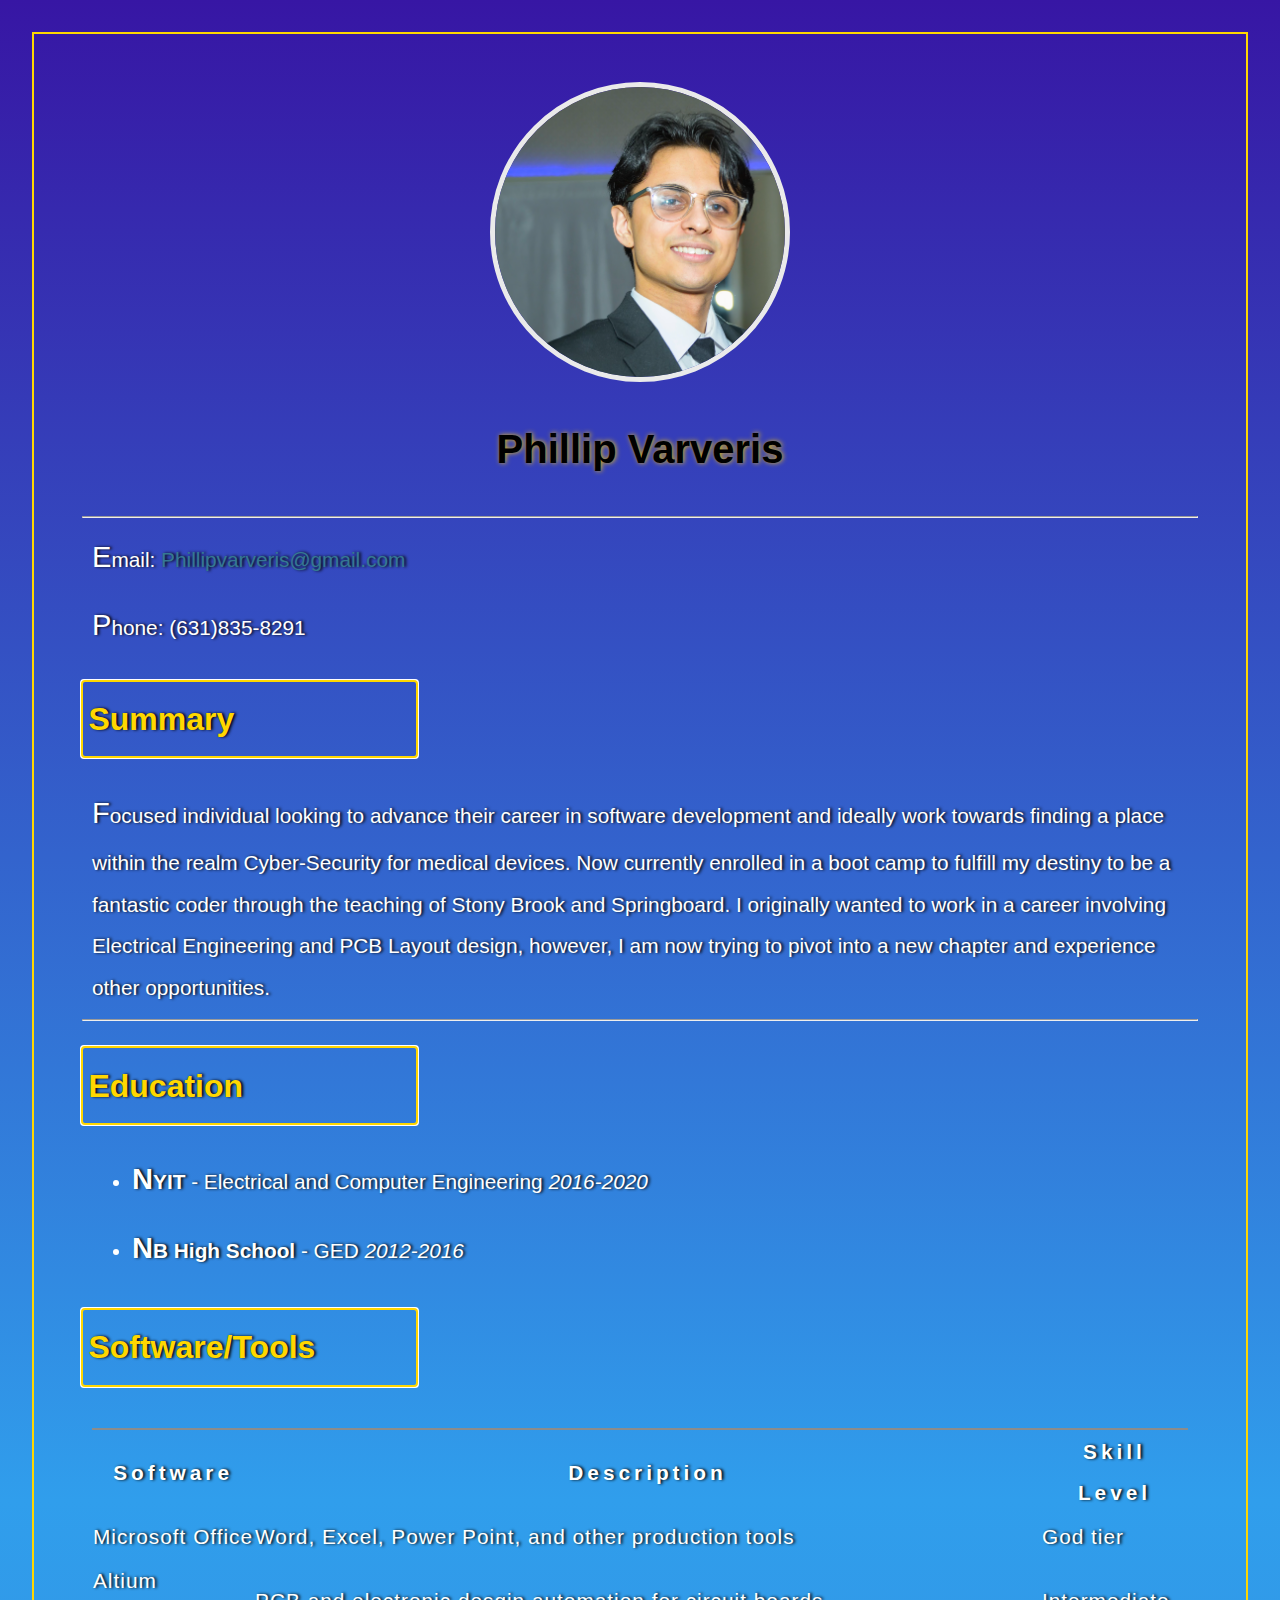
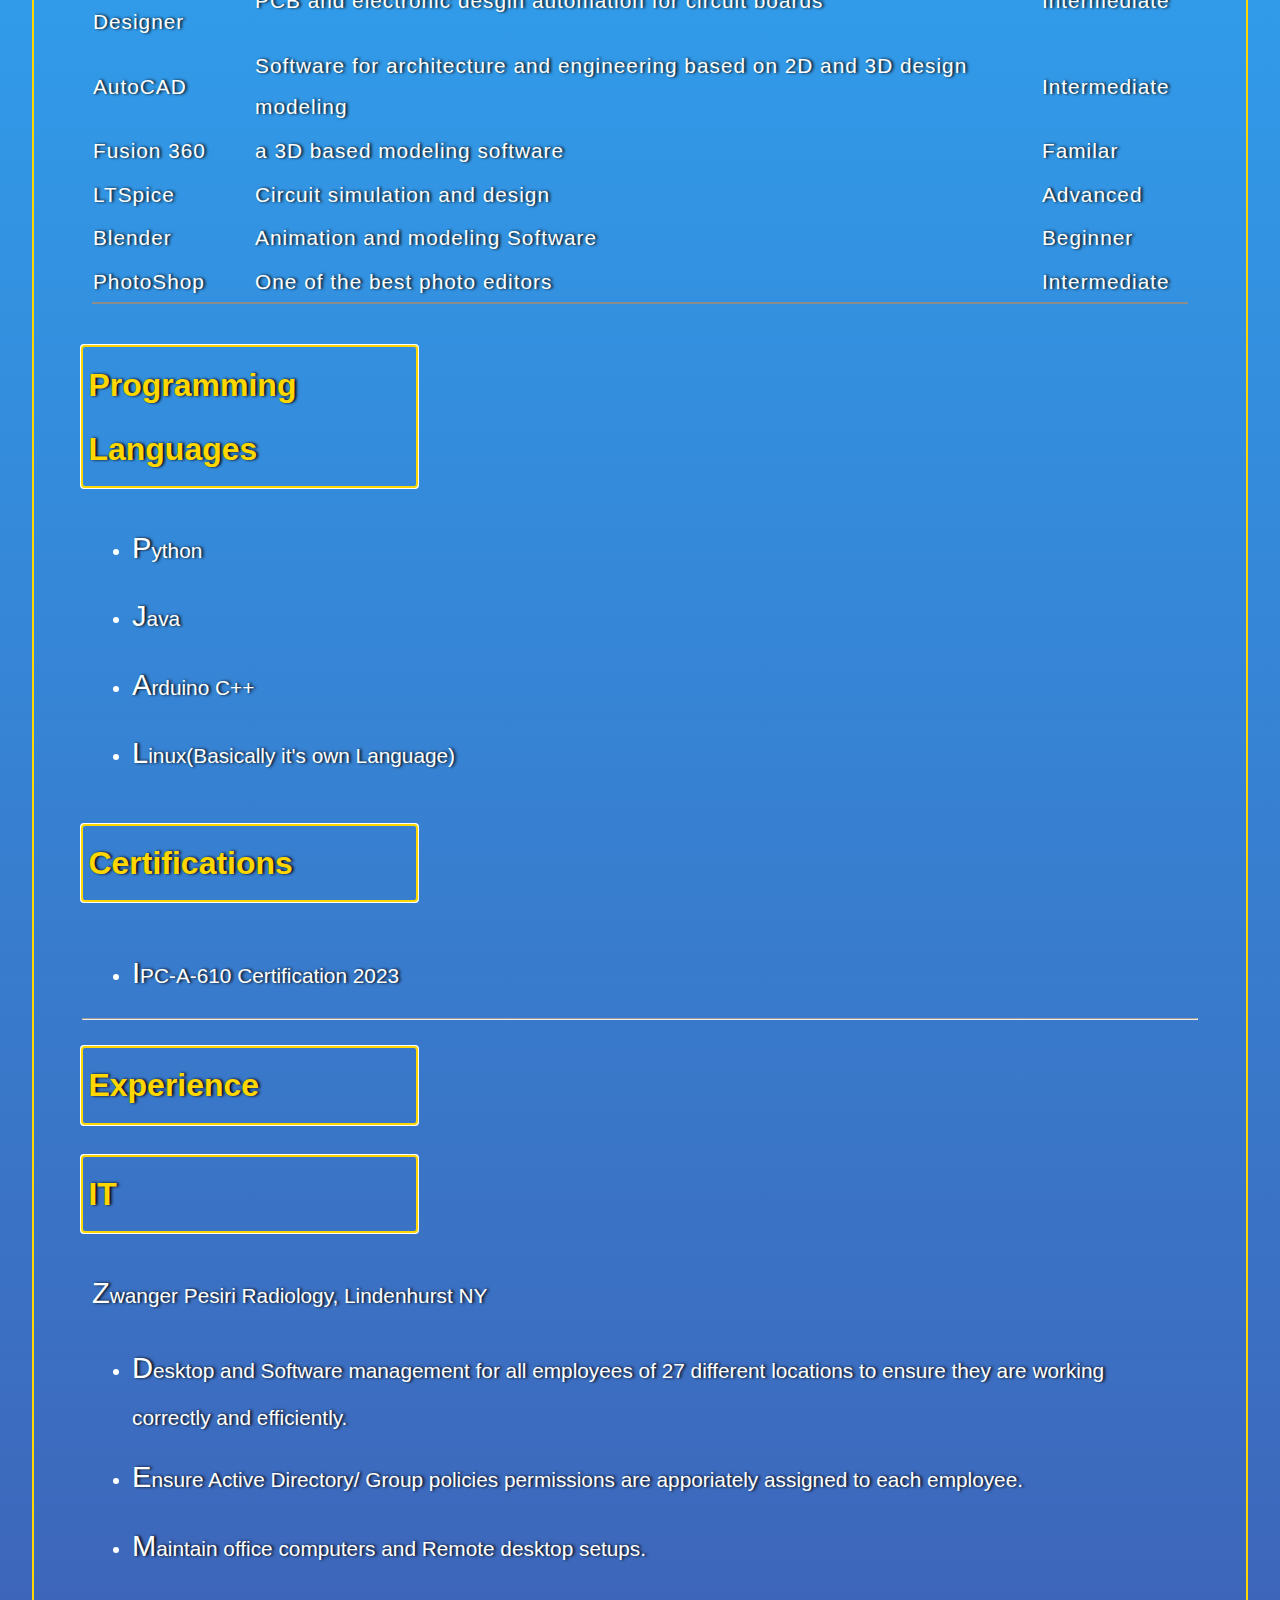
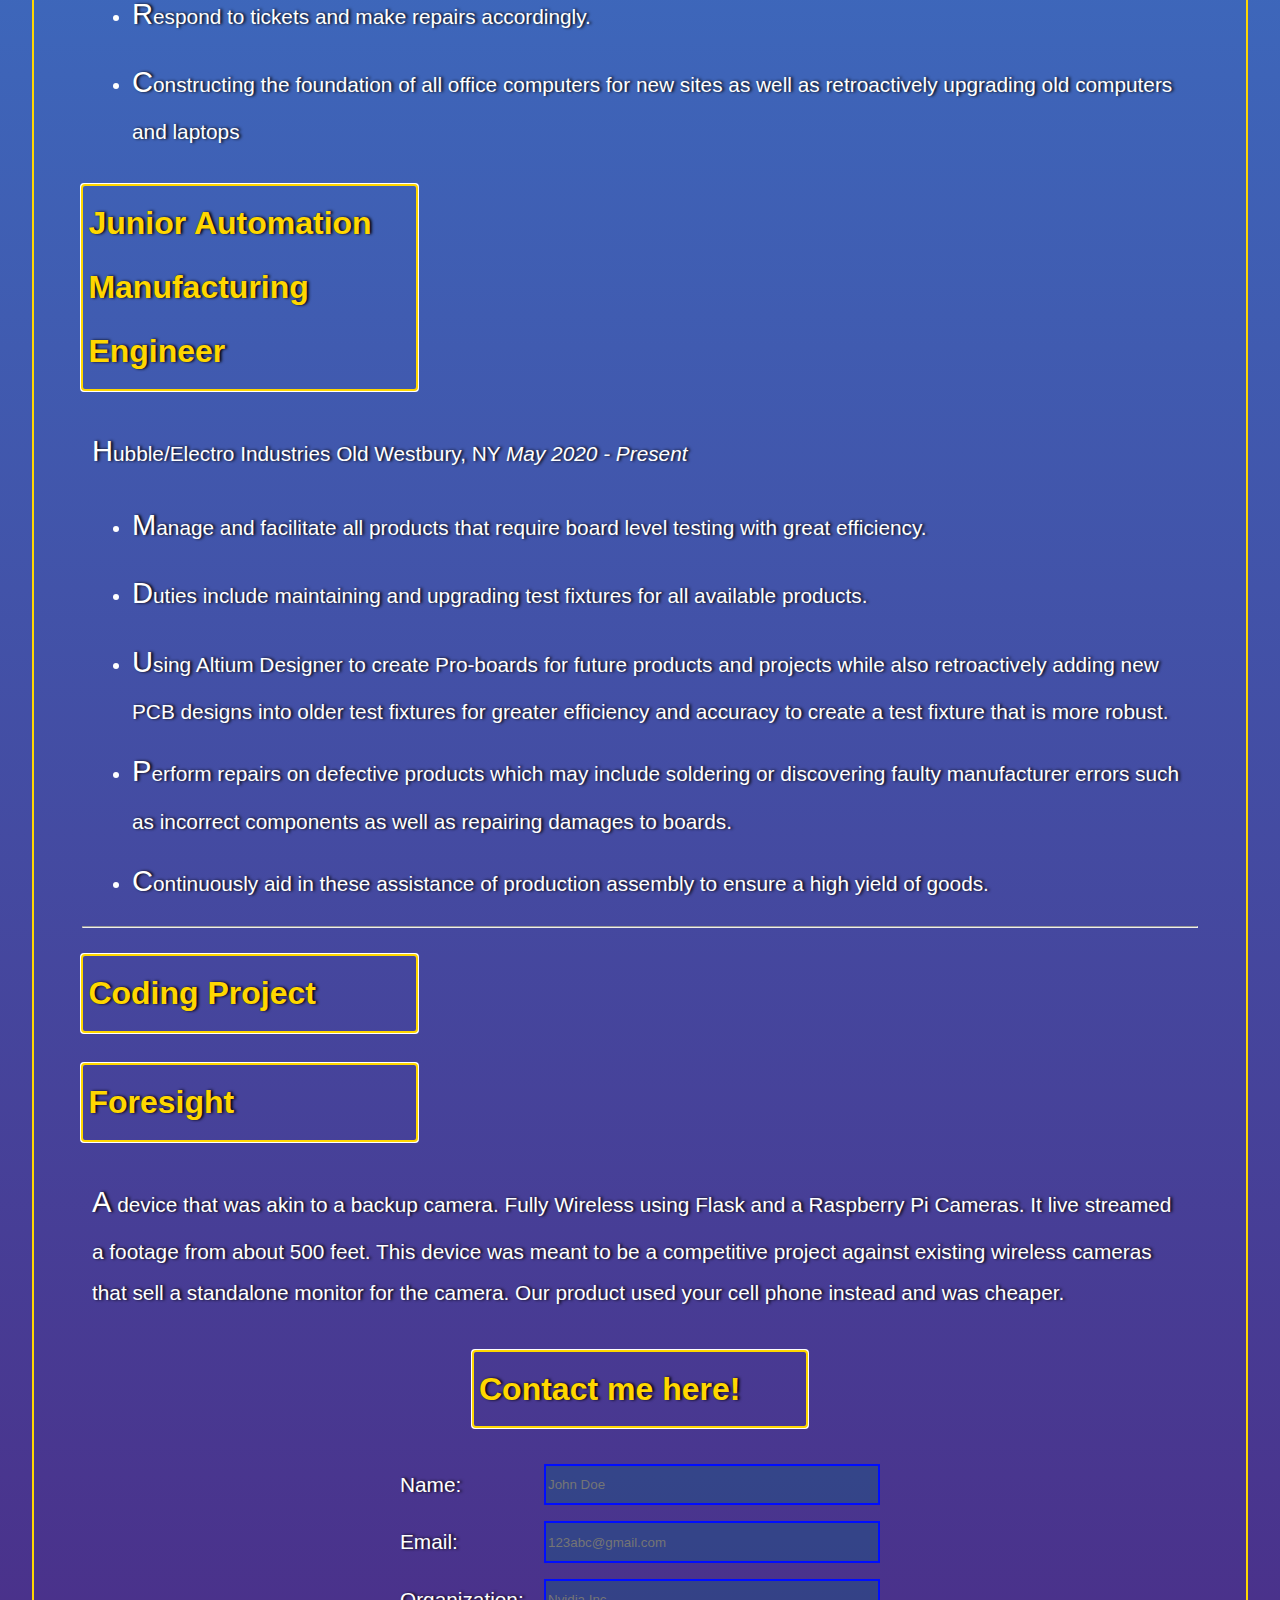
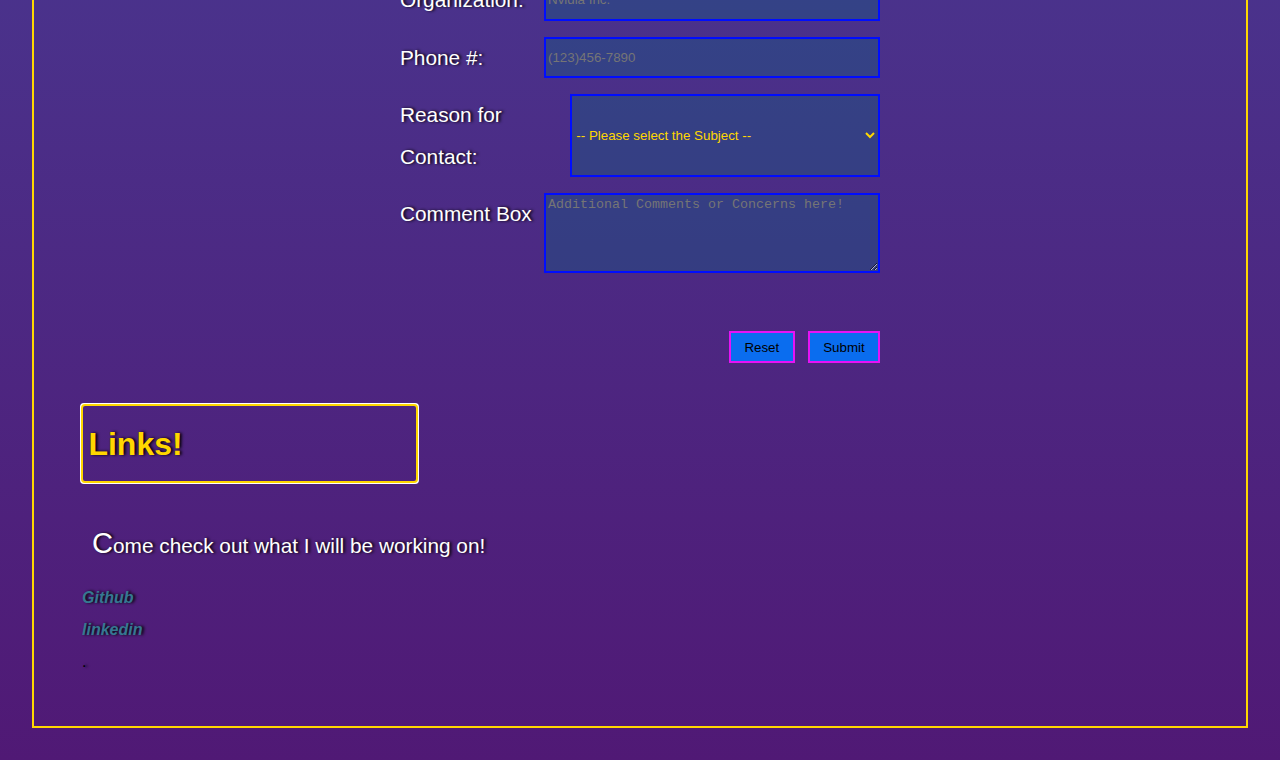
<file: index.html>
<!DOCTYPE html>
<html lang="en">

<head>
  <meta charset="UTF-8">
  <meta name="viewport" content="width=device-width, initial-scale=1.0">
  <title>Phillip's Digital CV</title>
  <meta name="description" content="Digital CV  for Phillip, a man with the dream of becoming a software engineer">
  <link rel="stylesheet" href="./styles.css">
</head>

<body>

  <!-- Start the sections divdie into 3 parts... header, main, footer. 
  Section off each point  -->
  <header>
    <div class="image-container">
      <img class="border-dotted" src="./Images/Phillip.PNG" height=""width="190" alt="Phillip's Protrait">
    </div>

  </header>

  <main>
     <h1>Phillip Varveris</h1>
    <hr>
    <p> Email: <a href="Phillipvarveris@gmail.com"> Phillipvarveris@gmail.com</a> </p>
    <p> Phone: (631)835-8291</p>
    <!--Startin Summary-->
    <section>
      <h2>Summary</h2>
      <p>Focused individual looking to advance their career in software development and ideally work towards finding a
        place within the realm Cyber-Security for medical devices. Now currently enrolled in a boot camp to fulfill my
        destiny to be a fantastic coder through the teaching of Stony Brook and Springboard. I originally wanted to work
        in a career involving Electrical Engineering and PCB Layout design, however, I am now trying to pivot into a new
        chapter and experience other opportunities.</p>
      <hr>
    </section>
    <!--Education-->
    <section>
      <h2>Education</h2>
      <ul>
        <li><b>NYIT</b> - Electrical and Computer Engineering <i>2016-2020</i></li>
        <li><b>NB High School</b> - GED <i>2012-2016</i></li>
      </ul>
    </section>
    <!--Skills Added from Resume-->
    <!--Formatted Software tools into a table-->
    <h3>Software/Tools</h3>
    <section class="software">
    <div class="container">
    <table>
      <thead>
        <tr>
          <th>Software</th>
          <th>Description</th>
          <th>Skill Level</th>
        </tr>
      </thead>
      <tbody>
        <tr>
          <td>Microsoft Office</td>
          <td> Word, Excel, Power Point, and other production tools</td>
          <td>God tier</td>
        </tr>
        <tr>
          <td>Altium Designer</td>
          <td>PCB and electronic desgin automation for circuit boards</td>
          <td>Intermediate</td>
        </tr>
        <tr>
          <td>AutoCAD</td>
          <td>Software for architecture and engineering based on 2D and 3D design modeling</td>
          <td>Intermediate</td>
        </tr>
        <tr>
          <td>Fusion 360</td>
          <td>a 3D based modeling software </td>
          <td>Familar</td>
        </tr>
        <tr>
          <td>LTSpice</td>
          <td>Circuit simulation and design</td>
          <td>Advanced</td>
        </tr>
        <tr>
          <td>Blender</td>
          <td>Animation and modeling Software</td>
          <td>Beginner</td>
        </tr>
        <tr>
          <td>PhotoShop</td>
          <td>One of the best photo editors</td>
          <td>Intermediate</td>
        </tr>
        <tr></tr>
      </tbody>
    </table>
    </div>
  </section>


    <div>
      <!--Order From most to least familiar using ordered list to show the importance of having order-->
      <h3>Programming Languages</h3>
      <ul>
        <li>Python</li>
        <li>Java</li>
        <li>Arduino C++</li>
        <li>Linux(Basically it's own Language)</li>
      </ul>
    </div>
    <div>
      <h4>Certifications</h4>
      <ul>
        <li>IPC-A-610 Certification 2023</li>
      </ul>
    </div>
    </section>
    <!-- Add Work Experience-->
    <hr>
    <section>
      <h2>Experience</h2>
      <div>
        <h3>IT</h3>
        <p>Zwanger Pesiri Radiology, Lindenhurst NY</p>
        <ul>
          <li> Desktop and Software management for all employees of 27 different locations to ensure they are working
            correctly
            and efficiently.</li>
          <li>Ensure Active Directory/ Group policies permissions are apporiately assigned to each employee.</li>
          <li>Maintain office computers and Remote desktop setups.</li>
          <li>Respond to tickets and make repairs accordingly.</li>
          <li>Constructing the foundation of all office computers for new sites as well as retroactively upgrading old
            computers and laptops</li>
        </ul>
      </div>
      <div>
        <h3>Junior Automation Manufacturing Engineer</h3>
        <p>Hubble/Electro Industries Old Westbury, NY <i>May 2020 - Present</i></p>
        <ul>
          <li>Manage and facilitate all products that require board level testing with great efficiency.</li>
          <li>Duties include maintaining and upgrading test fixtures for all available products.</li>
          <li>Using Altium Designer to create Pro-boards for future products and projects while also retroactively
            adding new PCB designs into older test fixtures for greater efficiency and accuracy to create a test fixture
            that is more robust.</li>
          <li>Perform repairs on defective products which may include soldering or discovering faulty manufacturer
            errors such as incorrect components as well as repairing damages to boards.</li>
          <li>Continuously aid in these assistance of production assembly to ensure a high yield of goods.</li>
        </ul>
      </div>
    </section>
    <!--College Coding Project from 2019-->
    <hr>
    <h2>Coding Project</h2>
    <h3>Foresight</h3>
    <p>A device that was akin to a backup camera. Fully Wireless using Flask and a Raspberry Pi Cameras. It live
      streamed a footage from about 500 feet. This device was meant to be a competitive project against existing wireless
      cameras that sell a standalone monitor for the camera. Our product used your cell phone instead and was cheaper.
    </p>

  </main>

  <!-- Start of contact section -->
  <footer>
    <section class="contact">
      <div class="form-container">
        <!-- Title -->
        <h2>Contact me here!</h2>
        <form action="#" method="get" class="contact-form">
          <div class="contact-form">
            
            <!-- input form for name -->
            <div class="text-input-container">
              <label for="name">Name:</label>
              <input 
                title="Please enter your name here" 
                type="text" 
                name="name" 
                id="name" 
                placeholder="John Doe"
                autocomplete="given-name"
                required>
            </div>
            
            
            
           <!-- input form for Email -->
            <div class="text-input-container">
              <Label for="email">Email:</Label>
              <input 
              title="Email Address" 
              type="email" 
              name="email" 
              id="email" 
              placeholder="123abc@gmail.com" 
              autocomplete="off"
              required>
            </div>
            
            
            <!-- input for Orangization -->
            <div class="text-input-container">
              <label for="org">Organization:</label>
              <input 
              title="organizationn name" 
              type="text" 
              name="Orangization" 
              id="org" 
              autocomplete="off"
              placeholder="Nvidia Inc."
              >
            </div>
             <!-- input for phone number -->
            <div class="text-input-container">
              <label for="phone">Phone #:</label>
              <input 
              title="Phone Number" 
              type="text" 
              name="phone" 
              id="phone" 
              placeholder="(123)456-7890" 
              autocomplete="Phone"
               required>
            </div>
            
            
            
            <div class="select-container">
             <label for="reason-selector">Reason for Contact:</label>
              <select name="reason" id="reason-selector">           
                <option value="">-- Please select the Subject -- </option>
                <option value="test">Question</option>
                <option value="test">Collaboration</option>
                <option value="test">Reference</option>
                <option value="test">Feedback</option>
              </select>
            </div>
            <div class="text-input-container">
              <label for="Comments"> Comment Box </label><br>
              <textarea name="Comments" id="Comments" cols="20" rows="10"
                placeholder="Additional Comments or Concerns here!"></textarea>
            </div>
            <br>
            <div class="button-container">
            <button reset">Reset</button>
            <button type="submit">Submit</button>
          </div>        
        </form>
      </div>
    </section>
    <section>
      <h3>Links!</h3>
      <p>Come check out what I will be working on!</p>
      <b><i><a href="https://github.com/PhillJr"> Github </a></i></b>
      <br>
      <b><i><a href="https://www.linkedin.com/in/phillip-varveris-836770120/"> linkedin </a></i></b>

    </section>



  </footer>

</body>

</html>.
</file>
<file: styles.css>
/* Helps centers the content  */
* {
    box-sizing: border-box;
}

div{
  display: block;
  unicode-bidi: isolate;
}
/* setting up the text for the webpage */
body {
    font-family: "Franklin Gothic Medium", "Arial Narrow", Arial, sans-serif;
    text-shadow: black 2px 0 3px;
    font-size: 16px;
    line-height: 2;
    margin: 2rem;
    padding: 3rem;
    /* background-color: rgb(7, 65, 127); */
    background: #3716A4;
    background: -moz-linear-gradient(top, #3716A4 0%, #309EEC 27%, #501975 100%);
    background: -webkit-linear-gradient(top, #3716A4 0%, #309EEC 27%, #501975 100%);
    background: linear-gradient(to bottom, #3716A4 0%, #309EEC 27%, #501975 100%);
    border: 2px solid gold;
}
/* My name */
h1 {
    
    font-size: 2.5em;
    text-align: center;
    text-shadow: rgb(225, 184, 20) 1px 0 5px;
    /* transition: all 100s ease; */
}
/* Giving the titles and sections titles more of a pop */
h2,h3,h4 {
    margin-left: 0;   
    width: 30%;
    padding: .2em;
    color: gold;
    font-size: 2em;
    text-shadow: rgb(225, 184, 20) 1px 5% 5px;
    outline: auto;
   
   
}
/* Makes the text it looked neat */
p::first-letter,table::first-letter,li::first-letter{
  font-size: 1.4em;
}

p, li, th, tr, footer {
    color: white;
    outline: ;
    
}


/* h1, h2, h3
{
  padding-bottom: 1rem;
  margin: 10px;
  
} */

p, li, table, form
{
  font-size: 1.3rem;
  margin: 10px;
 
}

table {
  border-collapse: collapse; /*Brings the table closer together*/
  border-top: 2px solid rgb(140 140 140);
  border-bottom: 2px solid rgb(140 140 140);
  font-family: "Franklin Gothic Medium", "Arial Narrow", Arial, sans-serif;
  letter-spacing: 1px;
}

a
{
  text-decoration: none; /* Removing default underline from links */
  color: #357892; /* A slightly lighter shade for links for better distinction */
}

thead{
  letter-spacing: 4px; /*Moves the headers to be more aligned with the column information*/
}

.software .container
{
  display: flex;
  justify-content: center;
  flex-wrap: wrap;
  flex-direction: column;
}



.image-container /* This centers my image*/
{
  display: flex;
  justify-content: center;
  align-items: center;
  /* width: 300px; */
  height: 300px;
}


img:hover{
  
  transform: rotate(1turn);
}
img
{
  position: relative;
  /* Fits the image into the container div. */
  width: 300px;
  height: 100%;
  border-radius: 50%; 
  object-fit: cover; /*Preserves the original aspect ratio.*/
  object-position: 100% 10%; /*attemping to center my face*/
  transition: transform 1s cubic-bezier(0.075, 0.22, 0.165, 1);
 
}
/* Funny spin */
 /* transition:  3s cubic-bezier(0.19, 1, 0.22, 1); */


.border-dotted
{
  border: 5px solid #eaeaea;
}

/* Ways to make the contact box look cool */
form input,
form textarea,
form select
{
  color:gold;
  background-color: rgba(17, 93, 128, 0.385);
  border: 2px solid #000dff;
}

form input:hover,
form textarea:hover
{
  outline: none;
  background-color: rgba(238, 5, 5, 0.373);
  border: 2px solid #ff0000;
}

form button{
  padding: .5em 1em;
  margin-left: 1em;
  background-color: #0a6def;
  border: 2px solid #e712f6;
  
}



.contact .form-container
{
  display: flex;
  align-items: center;
  flex-direction: column;
}

.contact .text-input-container,
.contact .select-container,
.contact .checkbox-container
{
  display: flex;
  width: 30rem;
  margin-bottom: 1rem;
}

.contact .text-input-container label,
.contact .select-container label
{
  flex-grow: 2;
}

.contact .text-input-container input,
.contact .text-input-container textarea,
.contact .select-container select
{
  width: 21rem;
}

.contact .text-input-container textarea
{
  height: 5rem;
}

.contact .button-container
{
  display: flex;
  justify-content: flex-end;
}

.contact .button-container button[type=reset]
{
  margin-right: 1rem;
}


/* Define the transition property */

.transition {
    transition: 3s cubic-bezier(0.19, 1, 0.22, 1);
}

/* Apply the transition to specific elements */

.element {
    /* Define the initial state of the element */
    width: 100px;
    height: 100px;
    background-color: red;

    /* Add the transition property to the element */
    transition: all 0.3s ease;
}

/* Create a hover effect with the transition */

.element:hover {
    width: 150px;
    height: 150px;
    background-color: blue;
}


@keyframes fly-in-left {
    from {
        transform: translateX(-100%);
    }
    to {
        transform: translateX(0);
    }
}

@keyframes fly-in-right {
    from {
        transform: translateX(100%);
    }
    to {
        transform: translateX(0);
    }
}

/* Apply the animation to all elements */
main > *{
    animation-duration: 2s;
    animation-timing-function: ease-out;
    animation-fill-mode: forwards;
}

/* Apply the left fly-in animation to even-indexed elements */
main > *:nth-child(2n) {
    animation-name: fly-in-left;
}

/* Apply the right fly-in animation to odd-indexed elements */
main > *:nth-child(odd) {
    animation-name: fly-in-right;
}


form > * {
    animation-duration: 1s;
    animation-timing-function: ease-out;
    animation-fill-mode: forwards;
}

/* Apply fly-in-left animation to elements within form */
form > div:nth-child(even) {
    animation-name: fly-in-left;
}

/* Apply fly-in-right animation to elements within form */
form > div:nth-child(odd) {
    animation-name: fly-in-right;
}
</file>
